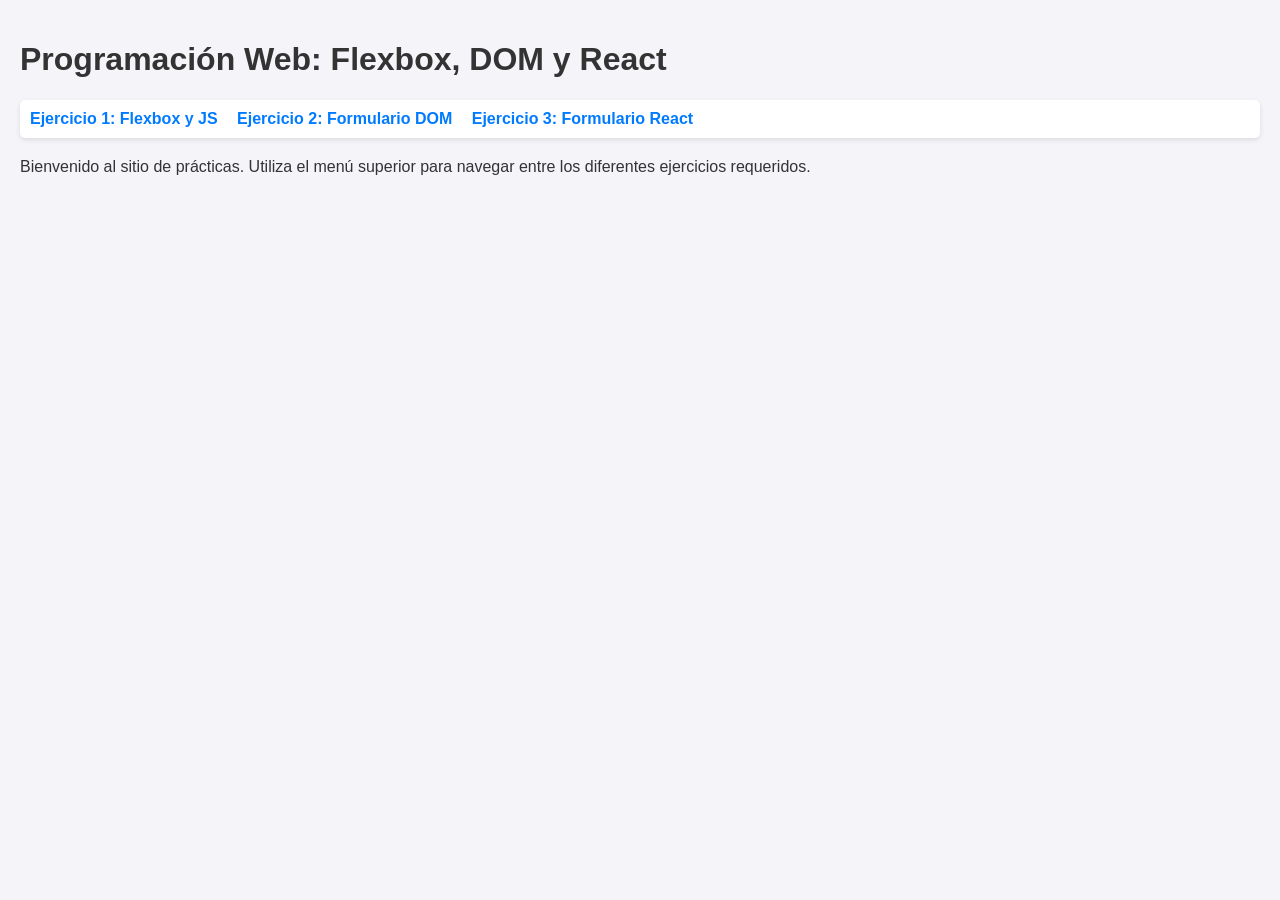
<file: INDEX.HTML>
<!DOCTYPE html>
<html lang="es">
<head>
    <meta charset="UTF-8">
    <title>Trabajo Práctico - Inicio</title>
    <link rel="stylesheet" href="styles.css">
</head>
<body>
    <h1>Programación Web: Flexbox, DOM y React</h1>
    <nav>
        <a href="flexbox.html">Ejercicio 1: Flexbox y JS</a>
        <a href="personas.html">Ejercicio 2: Formulario DOM</a>
        <a href="react.html">Ejercicio 3: Formulario React</a>
    </nav>
    <main>
        <p>Bienvenido al sitio de prácticas. Utiliza el menú superior para navegar entre los diferentes ejercicios requeridos.</p>
    </main>
</body>
</html>
</file>
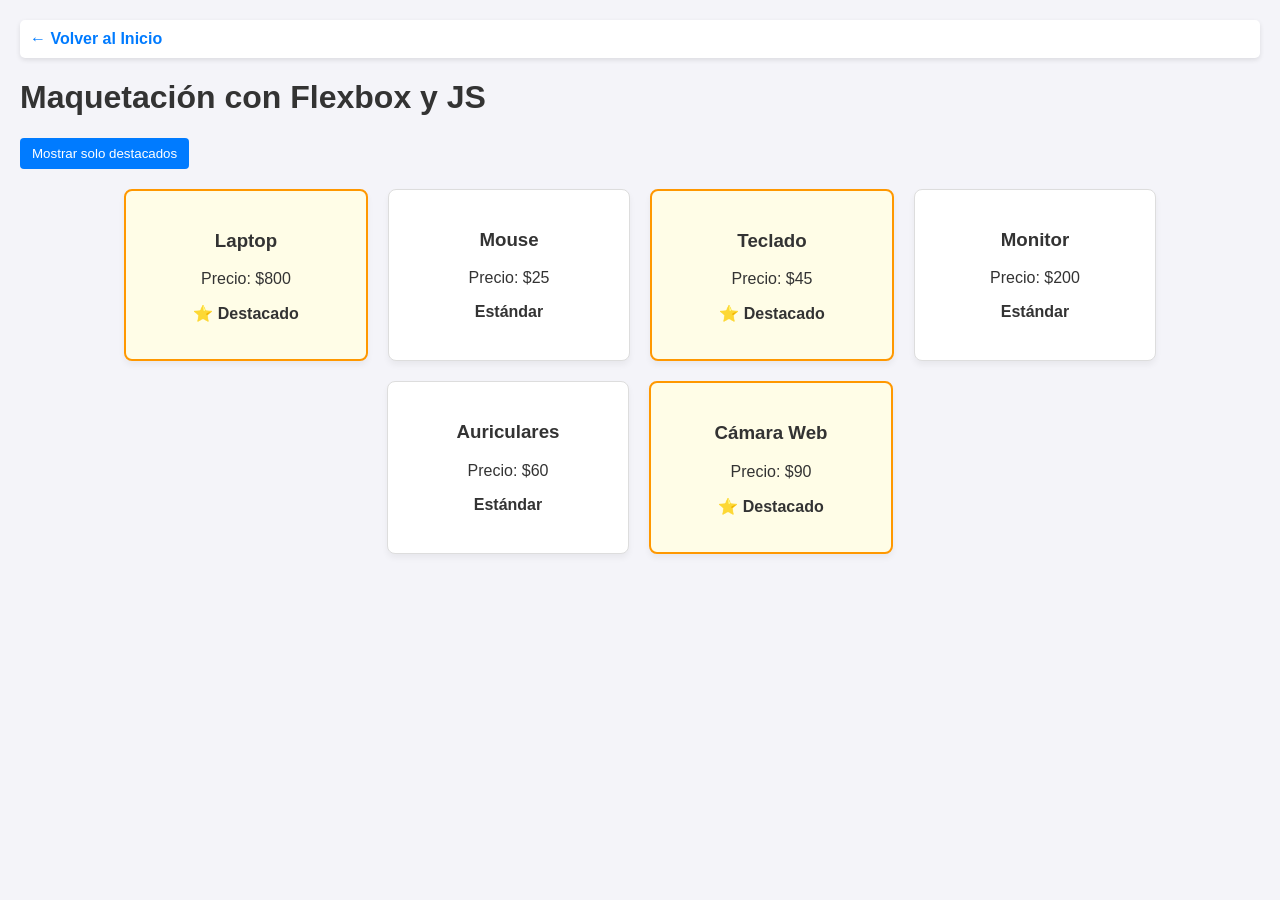
<file: flexbox.html>
<!DOCTYPE html>
<html lang="es">
<head>
    <meta charset="UTF-8">
    <title>Ejercicio 1 - Flexbox</title>
    <link rel="stylesheet" href="styles.css">
</head>
<body>
    <nav><a href="index.html">← Volver al Inicio</a></nav>
    <h1>Maquetación con Flexbox y JS</h1>
    
    <button id="btn-filter">Mostrar solo destacados</button>
    
    <div class="flex-container" id="container"></div>

    <script>
        const productos = [
            { id: 1, nombre: "Laptop", precio: 800, destacado: true },
            { id: 2, nombre: "Mouse", precio: 25, destacado: false },
            { id: 3, nombre: "Teclado", precio: 45, destacado: true },
            { id: 4, nombre: "Monitor", precio: 200, destacado: false },
            { id: 5, nombre: "Auriculares", precio: 60, destacado: false },
            { id: 6, nombre: "Cámara Web", precio: 90, destacado: true }
        ];

        const container = document.getElementById('container');
        const btnFilter = document.getElementById('btn-filter');
        let filtrado = false;

        function renderizar(lista) {
            container.innerHTML = "";
            lista.forEach(p => {
                const card = document.createElement('div');
                card.className = `card ${p.destacado ? 'highlight' : ''}`;
                card.innerHTML = `
                    <h3>${p.nombre}</h3>
                    <p>Precio: $${p.precio}</p>
                    <p><strong>${p.destacado ? '⭐ Destacado' : 'Estándar'}</strong></p>
                `;
                container.appendChild(card);
            });
        }

        btnFilter.addEventListener('click', () => {
            filtrado = !filtrado;
            if (filtrado) {
                const destacados = productos.filter(p => p.destacado);
                renderizar(destacados);
                btnFilter.textContent = "Mostrar todos";
            } else {
                renderizar(productos);
                btnFilter.textContent = "Mostrar solo destacados";
            }
        });

        renderizar(productos);
    </script>
</body>
</html>
</file>
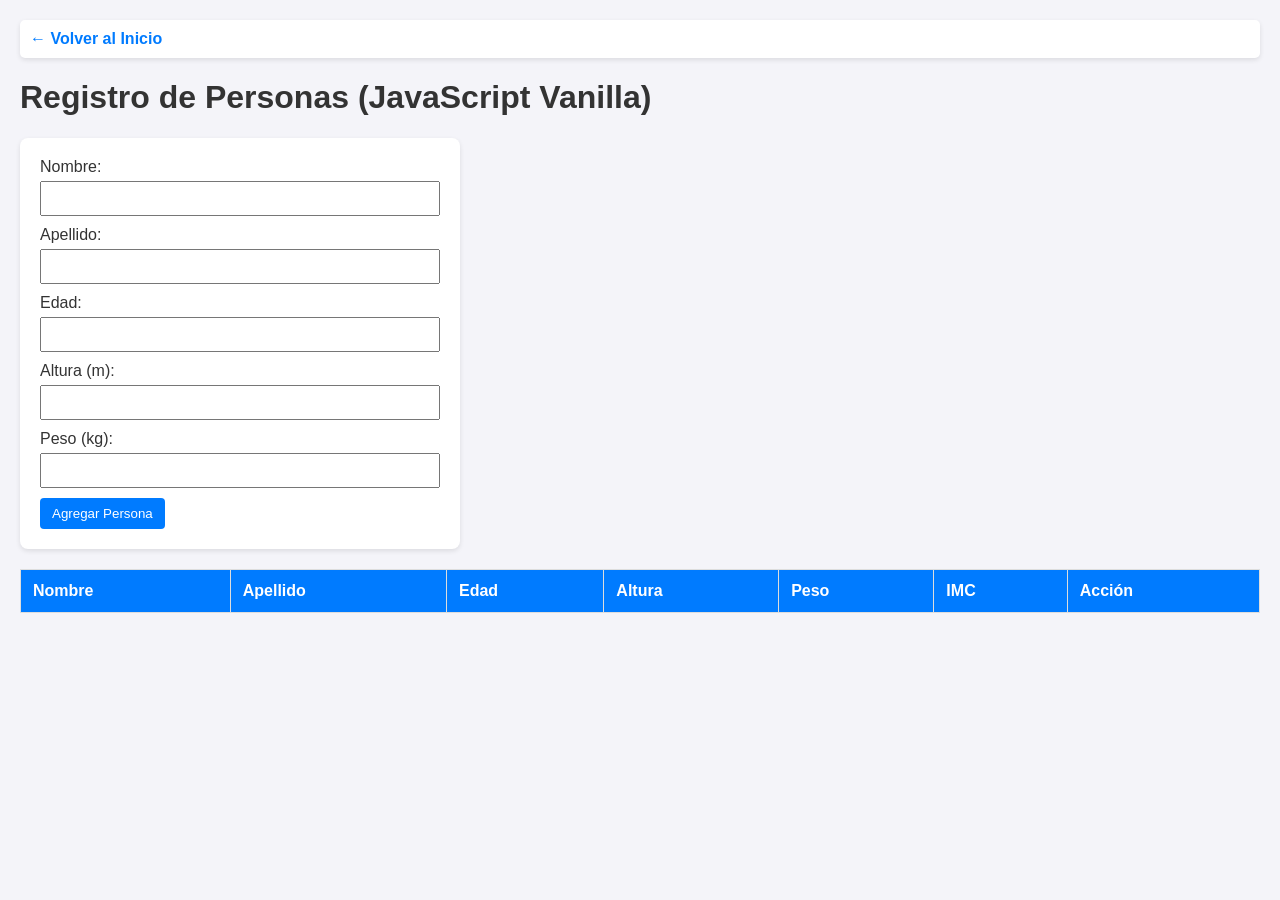
<file: personas.html>
<!DOCTYPE html>
<html lang="es">
<head>
    <meta charset="UTF-8">
    <title>Ejercicio 2 - Formulario DOM</title>
    <link rel="stylesheet" href="styles.css">
</head>
<body>
    <nav><a href="index.html">← Volver al Inicio</a></nav>
    <h1>Registro de Personas (JavaScript Vanilla)</h1>

    <form id="persona-form">
        <div><label>Nombre:</label><input type="text" id="nombre" required></div>
        <div><label>Apellido:</label><input type="text" id="apellido" required></div>
        <div><label>Edad:</label><input type="number" id="edad" required></div>
        <div><label>Altura (m):</label><input type="number" step="0.01" id="altura" required></div>
        <div><label>Peso (kg):</label><input type="number" step="0.1" id="peso" required></div>
        <button type="submit">Agregar Persona</button>
    </form>

    <table>
        <thead>
            <tr>
                <th>Nombre</th><th>Apellido</th><th>Edad</th><th>Altura</th><th>Peso</th><th>IMC</th><th>Acción</th>
            </tr>
        </thead>
        <tbody id="tabla-personas"></tbody>
    </table>

    <script>
        const form = document.getElementById('persona-form');
        const tabla = document.getElementById('tabla-personas');

        form.addEventListener('submit', function(e) {
            e.preventDefault();

            const nombre = document.getElementById('nombre').value;
            const apellido = document.getElementById('apellido').value;
            const edad = document.getElementById('edad').value;
            const altura = parseFloat(document.getElementById('altura').value);
            const peso = parseFloat(document.getElementById('peso').value);

            // Fórmula: $IMC = \frac{peso}{altura^2}$
            const imc = (peso / (altura * altura)).toFixed(2);

            const fila = document.createElement('tr');
            fila.innerHTML = `
                <td>${nombre}</td>
                <td>${apellido}</td>
                <td>${edad}</td>
                <td>${altura} m</td>
                <td>${peso} kg</td>
                <td><strong>${imc}</strong></td>
                <td><button class="delete-btn">Quitar</button></td>
            `;

            fila.querySelector('.delete-btn').addEventListener('click', () => fila.remove());
            tabla.appendChild(fila);
            form.reset();
        });
    </script>
</body>
</html>
</file>
<file: styles.css>
body {
    font-family: Arial, sans-serif;
    margin: 0;
    padding: 20px;
    background-color: #f4f4f9;
    color: #333;
}
nav {
    margin-bottom: 20px;
    padding: 10px;
    background: #fff;
    border-radius: 5px;
    box-shadow: 0 2px 5px rgba(0,0,0,0.1);
}
nav a {
    margin-right: 15px;
    text-decoration: none;
    color: #007bff;
    font-weight: bold;
}

/* Ejercicio 1: Contenedor Flexbox */
.flex-container {
    display: flex;
    flex-wrap: wrap;
    gap: 20px;
    justify-content: center;
    margin-top: 20px;
}
.card {
    background: white;
    border: 1px solid #ddd;
    border-radius: 8px;
    padding: 20px;
    width: 200px;
    box-shadow: 0 4px 6px rgba(0,0,0,0.05);
    text-align: center;
}
.card.highlight {
    border: 2px solid #ff9800;
    background-color: #fffde7;
}

/* Ejercicios 2 y 3: Formularios y Tablas */
form {
    background: white;
    padding: 20px;
    border-radius: 8px;
    max-width: 400px;
    margin-bottom: 20px;
    box-shadow: 0 2px 5px rgba(0,0,0,0.1);
}
form div {
    margin-bottom: 10px;
}
form label {
    display: block;
    margin-bottom: 5px;
}
form input {
    width: 100%;
    padding: 8px;
    box-sizing: border-box;
}
table {
    width: 100%;
    border-collapse: collapse;
    background: white;
}
table, th, td {
    border: 1px solid #ddd;
}
th, td {
    padding: 12px;
    text-align: left;
}
th {
    background-color: #007bff;
    color: white;
}
button {
    padding: 8px 12px;
    background-color: #007bff;
    color: white;
    border: none;
    border-radius: 4px;
    cursor: pointer;
}
button.delete-btn {
    background-color: #dc3545;
}
</file>
